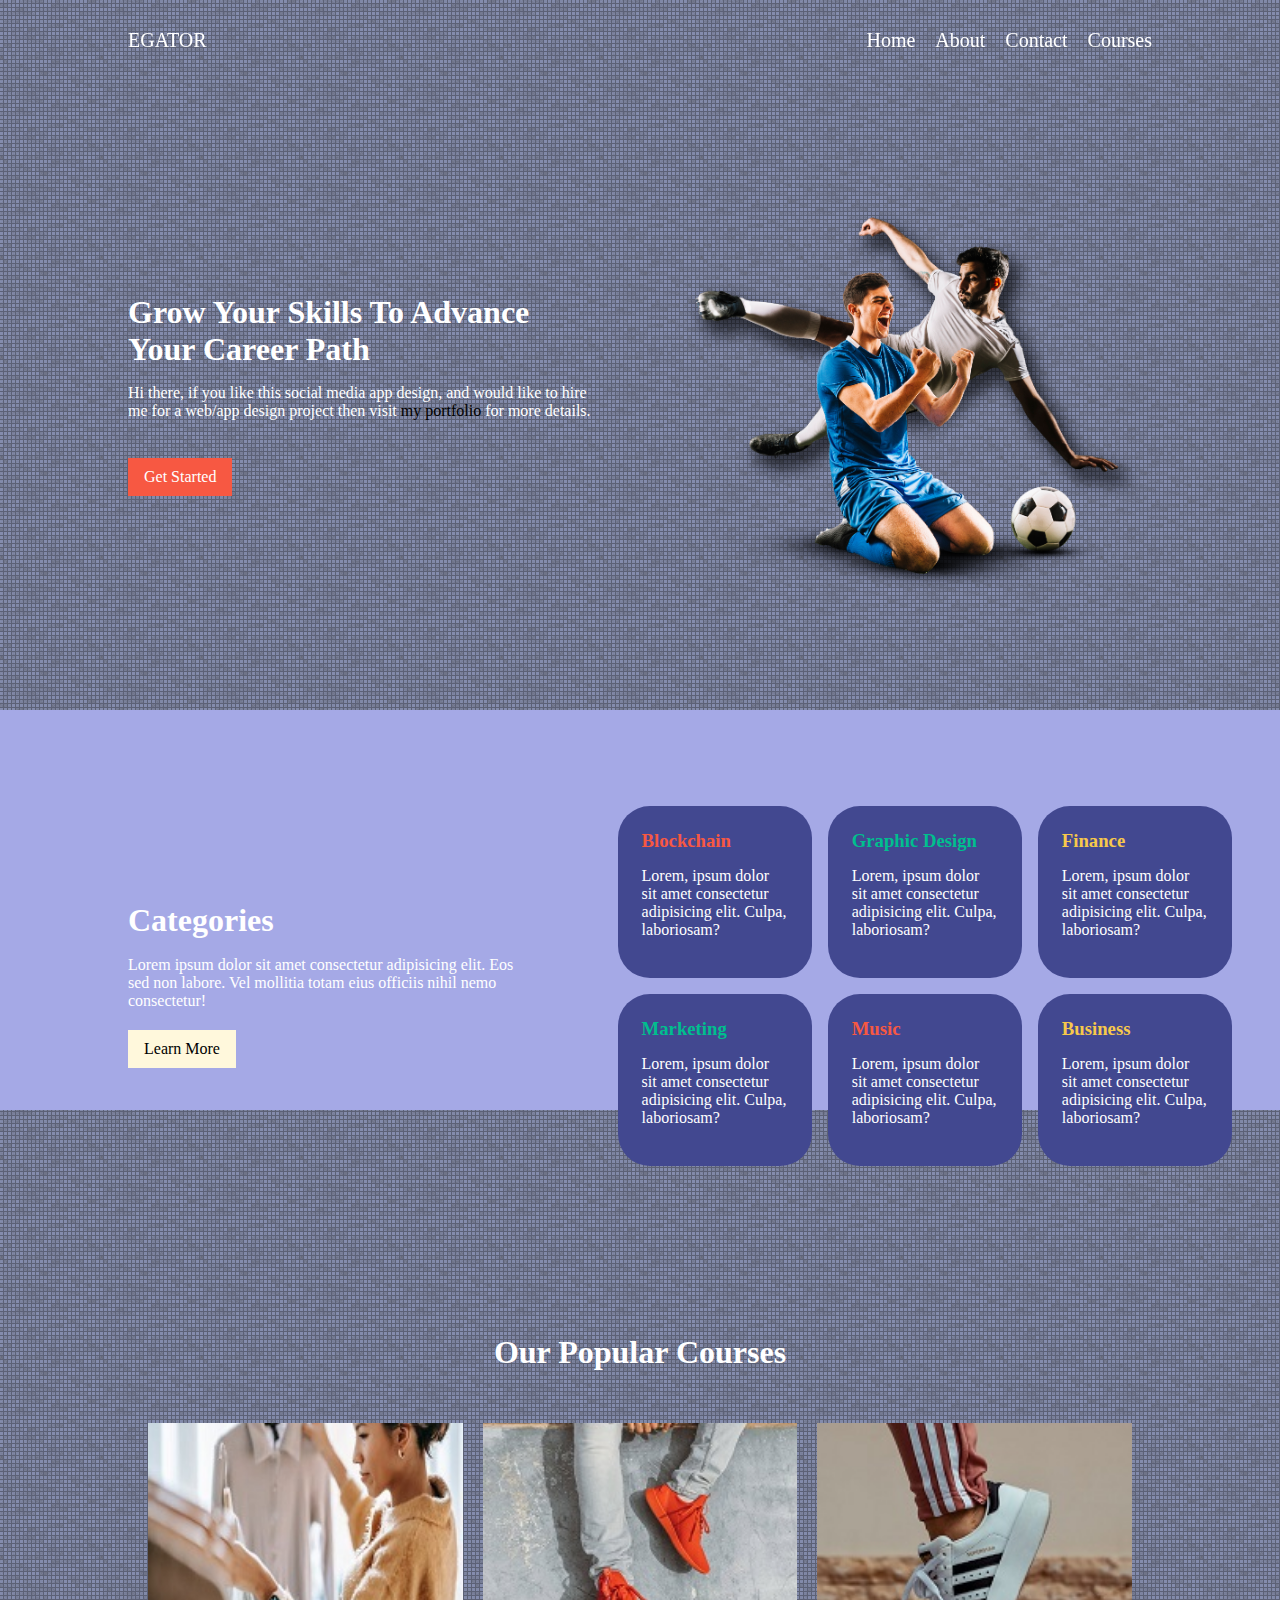
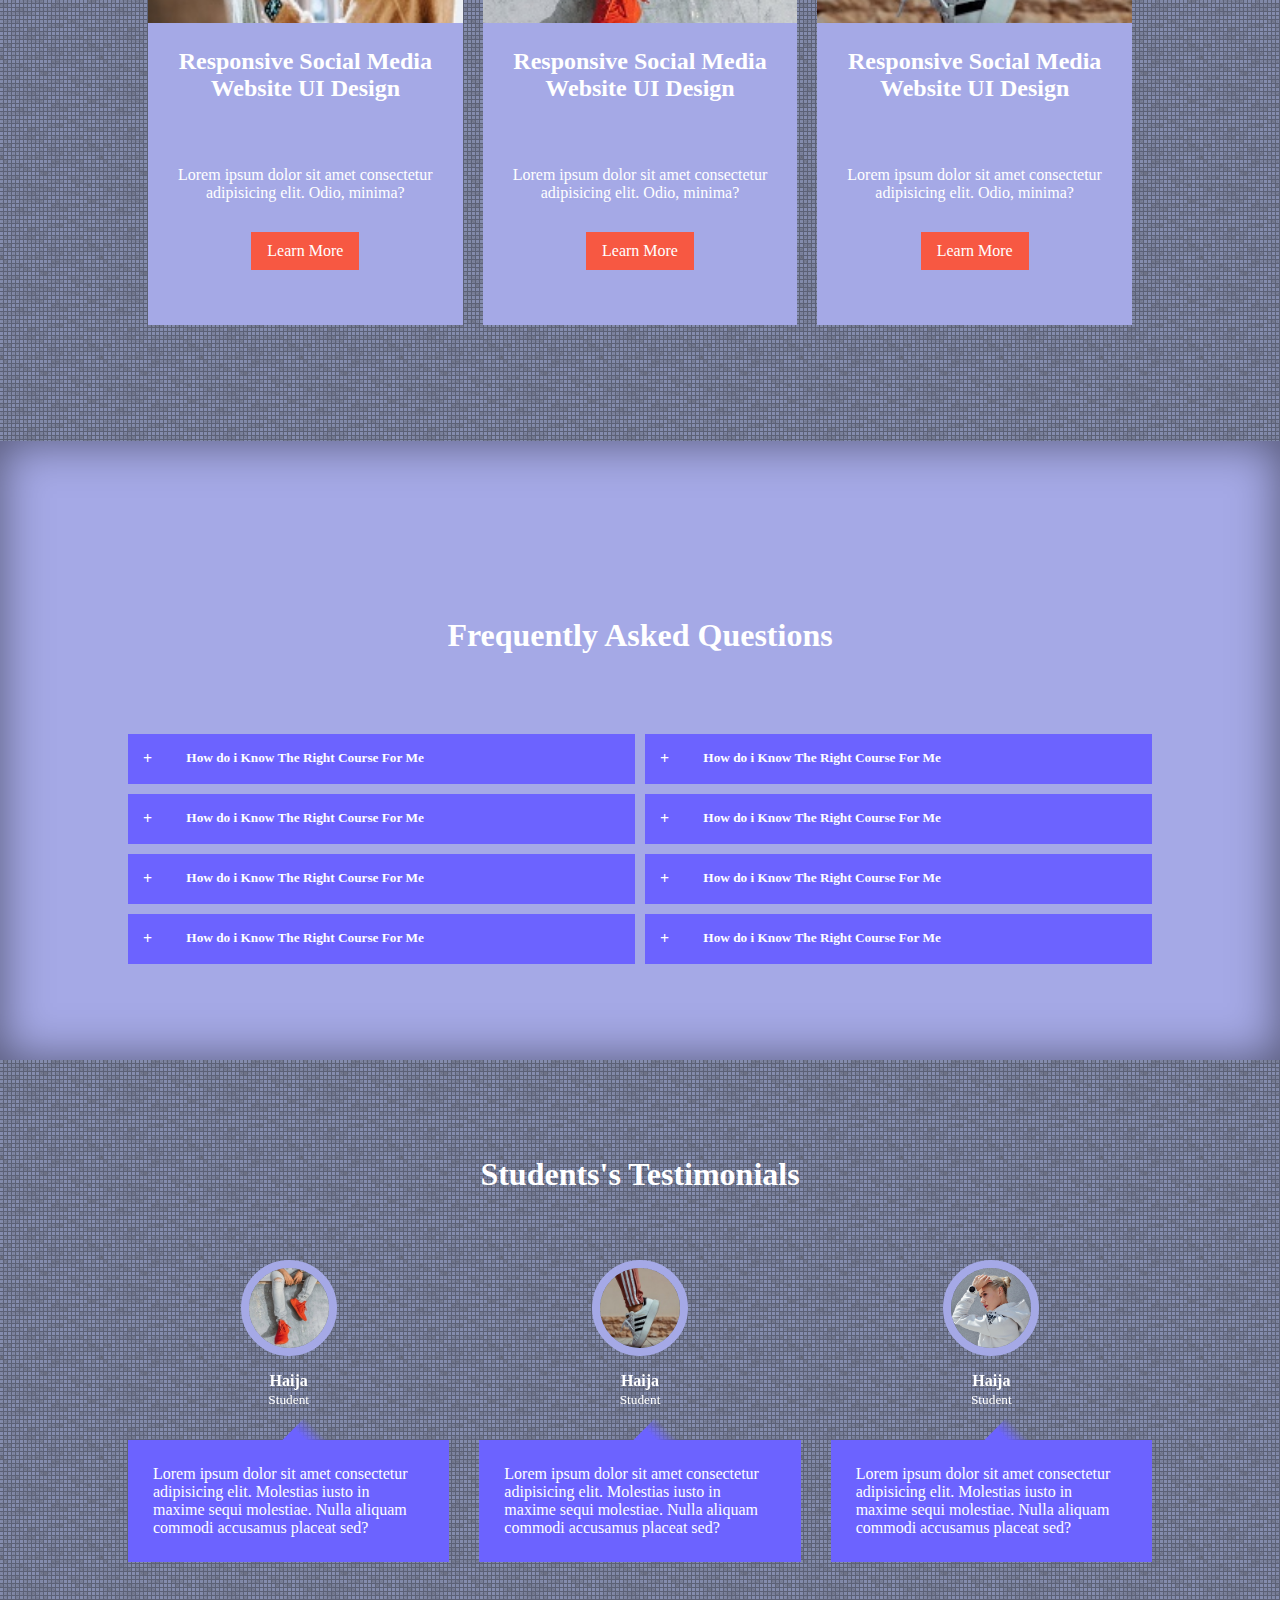
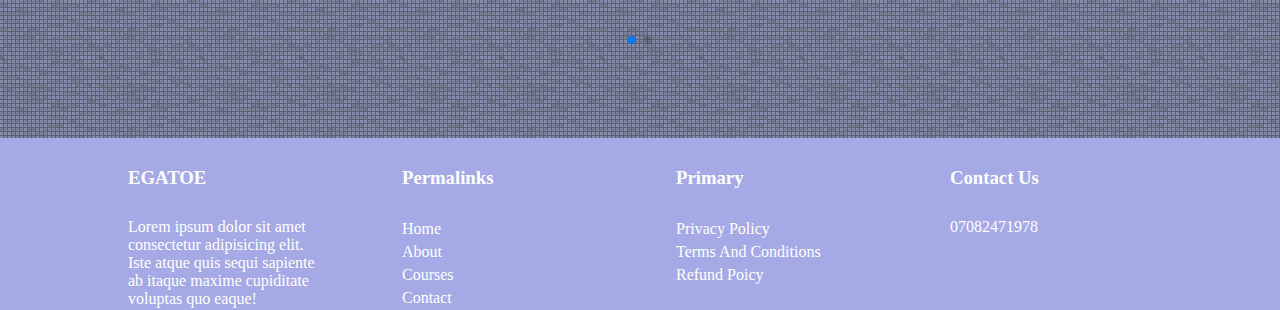
<file: index.html>
<!DOCTYPE html>
<html>
<head>
	<title>School Website</title>
	<link
  rel="stylesheet"
  href="https://unpkg.com/swiper@8/swiper-bundle.min.css"
/>
	<link rel="stylesheet" href="css/index.css">
	<style>
		body{
			background-image: url("images/sch_1.png");
		}
	</style>
</head>


<body >
<!---------------------NAVBAR---------------------------->
	<nav>
		<div class="container nav__container ">
			<a href="index.html"></h4>EGATOR</h4></a>
			<ul class="nav_menu ">
				<li><a href="index.html">Home</a></li>
				<li><a href="about.html">About</a></li>
				<li><a href="contact.html">Contact</a></li>
				<li><a href="courses.html">Courses</a></li>
				
			</ul>
			
			<button class="btn open_btn">|||</button>
			<button class="btn close_btn ">X</button>
		</div>
	</nav>
<!-------------------------END OF NAVBAR------------------------------->

<!-------------------------------HEADER--------------------------->
	<header>
		<div class="container header__container">
			<div class="header__left">
				<h1>Grow Your Skills To Advance Your
					Career Path
				</h1>
				<p> Hi there, if you like this social media app design, and would like to hire me for a web/app design project then visit <a style="color:black; font: 25px;" href='https://remyfaye.github.io/myPortfolio/'>my portfolio</a> for more details.</p>
				<a href="courses.html" class="btn btn-primary">Get Started</a>
			</div>

			<div class="header__right">
				<div class="header__right-image">
					<img src="images/img1.png">
				</div>
			</div>
		</div>
	</header>
<!---------------------------------END OF HEADER----------------------------->



<!-------------------------------CATEGORIES----------------->
	<section class="categories">
		<div class="container cat__container">
			<div class="cat__left">
				<h1>Categories</h1>
				<p>Lorem ipsum dolor sit amet consectetur adipisicing elit. 
					Eos sed non labore.
					Vel mollitia totam eius officiis nihil nemo consectetur!
				</p>
				<a href="#" class="btn btn-primary">Learn More</a>
			</div>

			<div class="cat__right">
				<article class="category">
					<h3>Blockchain</h3>	
					<p>Lorem, ipsum dolor sit amet 
						   consectetur adipisicing elit.
						   Culpa, laboriosam?
					</p>
				</article>

				<article class="category">
					<h3>Graphic Design</h3>	
					<p>Lorem, ipsum dolor sit amet 
						   consectetur adipisicing elit.
						   Culpa, laboriosam?
					</p>
				</article>

				<article class="category">
					<h3>Finance</h3>	
					<p>Lorem, ipsum dolor sit amet 
						   consectetur adipisicing elit.
						   Culpa, laboriosam?
					</p>
				</article>

				<article class="category">
					<h3>Marketing</h3>	
					<p>Lorem, ipsum dolor sit amet 
						   consectetur adipisicing elit.
						   Culpa, laboriosam?
					</p>
				</article>

				<article class="category">
					<h3>Music</h3>	
					<p>Lorem, ipsum dolor sit amet 
						   consectetur adipisicing elit.
						   Culpa, laboriosam?
					</p>
				</article>

				<article class="category">
					<h3>Business</h3>	
					<p>Lorem, ipsum dolor sit amet 
						   consectetur adipisicing elit.
						   Culpa, laboriosam?
					</p>
				</article>
			</div>
		</div>
	</section>

<!-------------------------------end of CATEGORIES----------------->

<!----------------------------- POPULAR COURSES--------------------------->
<section class="popular-courses">
	

	<div class="container courses__container">
		<div class="courses-top">
			<h1>Our Popular Courses</h1>
		</div>
		
		<div class="courses-buttom">
			<div class="course">
				<img src="images/pic6.jpeg">
				<div class="course-info">
					<h2>Responsive Social Media Website UI Design</h2>
				<p>Lorem ipsum dolor sit amet consectetur adipisicing elit.
				   Odio, minima?</p>
				   <a href="#" class="btn btn-primary">Learn More</a>
				</div>
				
			</div>
			<div class="course">
				<img src="images/category-1.jpg">
				<div class="course-info">
					<h2>Responsive Social Media Website UI Design</h2>
				<p>Lorem ipsum dolor sit amet consectetur adipisicing elit.
				   Odio, minima?</p>
				   <a href="#" class="btn btn-primary">Learn More</a>
				</div> 
			</div>
			<div class="course">
				<img src="images/category-2.jpg">
				<div class="course-info">
					<h2>Responsive Social Media Website UI Design</h2>
				<p>Lorem ipsum dolor sit amet consectetur adipisicing elit.
				   Odio, minima?</p>
				   <a href="#" class="btn btn-primary">Learn More</a>
				</div>
			</div>
		</div>
		
	</div>
	
</section>

<!-------------------------------END POPULAR COURSES------------------------->


<!---------------------------FREQUENTLY ASKED QUESTIONS------------------>
<section class="faqs">

	<h1>Frequently Asked Questions</h1>
	<div class="container faq__container">
		

		
			<div class="faq">
				<div class="faq_icon icon">
					<h4 class="on">+</h4>
					<h4 class="off">-</h4>					
				</div>
				<div class="question_answer">
					<h5>How do i Know The Right Course For Me</h5>
					<p>Lorem ipsum dolor sit amet consectetur adipisicing elit. 
					Quibusdam, velit.</p>
				</div>
			</div>	

			<div class="faq">
				<div class="faq_icon">
					<h4 class="on">+</h4>
					<h4 class="off">-</h4>					
				</div>
				<div class="question_answer">
					<h5>How do i Know The Right Course For Me</h5>
					<p>Lorem ipsum dolor sit amet consectetur adipisicing elit. 
						Quibusdam, velit.</p>
				</div>
			</div>	

			<div class="faq">
				<div class="faq_icon">
					<h4 class="on">+</h4>
					<h4 class="off">-</h4>					
				</div>
				<div class="question_answer">
					<h5>How do i Know The Right Course For Me</h5>
					<p>Lorem ipsum dolor sit amet consectetur adipisicing elit. 
						Quibusdam, velit.</p>
				</div>
			</div>	

			<div class="faq">
				<div class="faq_icon">
					<h4 class="on">+</h4>
					<h4 class="off">-</h4>					
				</div>
				<div class="question_answer">
					<h5>How do i Know The Right Course For Me</h5>
					<p>Lorem ipsum dolor sit amet consectetur adipisicing elit. 
						Quibusdam, velit.</p>
				</div>
			</div>	

			<div class="faq">
				<div class="faq_icon">
					<h4 class="on">+</h4>
					<h4 class="off">-</h4>					
				</div>
				<div class="question_answer">
					<h5>How do i Know The Right Course For Me</h5>
					<p>Lorem ipsum dolor sit amet consectetur adipisicing elit. 
						Quibusdam, velit.</p>
				</div>
			</div>	

			<div class="faq">
				<div class="faq_icon">
					<h4 class="on">+</h4>
					<h4 class="off">-</h4>					
				</div>
				<div class="question_answer">
					<h5>How do i Know The Right Course For Me</h5>
					<p>Lorem ipsum dolor sit amet consectetur adipisicing elit. 
						Quibusdam, velit.</p>
				</div>
			</div>	

			<div class="faq">
				<div class="faq_icon">
					<h4 class="on">+</h4>
					<h4 class="off">-</h4>					
				</div>
				<div class="question_answer">
					<h5>How do i Know The Right Course For Me</h5>
					<p>Lorem ipsum dolor sit amet consectetur adipisicing elit. 
						Quibusdam, velit.</p>
				</div>
			</div>	

			<div class="faq">
				<div class="faq_icon">
					<h4 class="on">+</h4>
					<h4 class="off">-</h4>					
				</div>
				<div class="question_answer">
					<h5>How do i Know The Right Course For Me</h5>
					<p>Lorem ipsum dolor sit amet consectetur adipisicing elit. 
						Quibusdam, velit.</p>
				</div>
			</div>
		
	</div>
</section>

<!---------------------END OF FREQUENTLYASKED QUESTIONS---------------------->

<!---------------------STUDENT'S TESTIMONIALS---------------------->

<section class="container testimonial_container mySwiper">
	<h1>Students's Testimonials</h1>
	<div class="swiper-wrapper">

		<div class="testimonial swiper-slide">
			<div class="avatar">
				<img src="images/category-1.jpg" alt="">
			</div>
			<div class="testimonial_info">
				<h4>Haija</h4>
				<small>Student</small>
			</div>
			<div class="testimonial_body">
				<p>Lorem ipsum dolor sit amet consectetur adipisicing elit. 
					Molestias iusto in maxime sequi molestiae. 
					Nulla aliquam commodi accusamus placeat sed?</p>
			</div>		
			
		</div>

		<div class="testimonial swiper-slide">

			<div class="avatar">
				<img src="images/category-2.jpg" alt="">
			</div>
			<div class="testimonial_info">
				<h4>Haija</h4>
				<small>Student</small>
			</div>
			<div class="testimonial_body">
				<p>Lorem ipsum dolor sit amet consectetur adipisicing elit. 
					Molestias iusto in maxime sequi molestiae. 
					Nulla aliquam commodi accusamus placeat sed?</p>
			</div>		
			
		</div>

		<div class="testimonial swiper-slide">
			<div class="avatar">
				<img src="images/category-3.jpg" alt="">
			</div>
			<div class="testimonial_info">
				<h4>Haija</h4>
				<small>Student</small>
			</div>
			<div class="testimonial_body">
				<p>Lorem ipsum dolor sit amet consectetur adipisicing elit. 
					Molestias iusto in maxime sequi molestiae. 
					Nulla aliquam commodi accusamus placeat sed?</p>
			</div>		
			
		</div>

		<div class="testimonial swiper-slide ">
			<div class="avatar">
				<img src="images/category-1.jpg" alt="">
			</div>
			<div class="testimonial_info">
				<h4>Haija</h4>
				<small>Student</small>
			</div>
			<div class="testimonial_body">
				<p>Lorem ipsum dolor sit amet consectetur adipisicing elit. 
					Molestias iusto in maxime sequi molestiae. 
					Nulla aliquam commodi accusamus placeat sed?</p>
			</div>		
			
		</div>

		
	</div>

	<div class="swiper-pagination"></div>
</section>



<!---------------------END OF STUDENT'S TESTIMONIALS---------------------->

<!---------------------FOOTER---------------------->

<footer class="footer">
	<div class="container footer__container">
		<div class="footer_element">
			<h3>EGATOE</h3>
			<p>Lorem ipsum dolor sit amet consectetur adipisicing elit. 
				Iste atque quis sequi 
				sapiente ab itaque maxime cupiditate voluptas quo eaque!</p>
		</div>

		<div class="footer_element">
			<h3>Permalinks</h3>
			<ul>
				<li><a href="">Home</a></li>
				<li><a href="">About</a></li>
				<li><a href="">Courses</a></li>
				<li><a href="">Contact</a></li>
			</ul>
		</div>
	
		<div class="footer_element">
			<h3>Primary</h3>
			<ul>
				<li><a href="">Privacy Policy</a></li>
				<li><a href="">Terms And Conditions</a></li>
				<li><a href="">Refund Poicy</a></li>
				
			</ul>
		</div>
	
		<div class="footer_element">
			<h3>Contact Us</h3>
			
				<a href="">07082471978</a>
				
			
		</div>
	</div>

	
</footer>

<!---------------------END OF FOOTER---------------------->





<script src="https://unpkg.com/swiper@8/swiper-bundle.min.js"></script>
<script type="text/javascript" src="main.js"></script>

<script>
	var swiper = new Swiper(".mySwiper", {
	  slidesPerView: 2,
	  spaceBetween: 30,
	  pagination: {
		el: ".swiper-pagination",
		clickable: true,
	  },
	  breakpoints:{
		  600:{
			slidesPerView: 3,
		  }
	  }
	});
  </script>
</body>
</html>
</file>
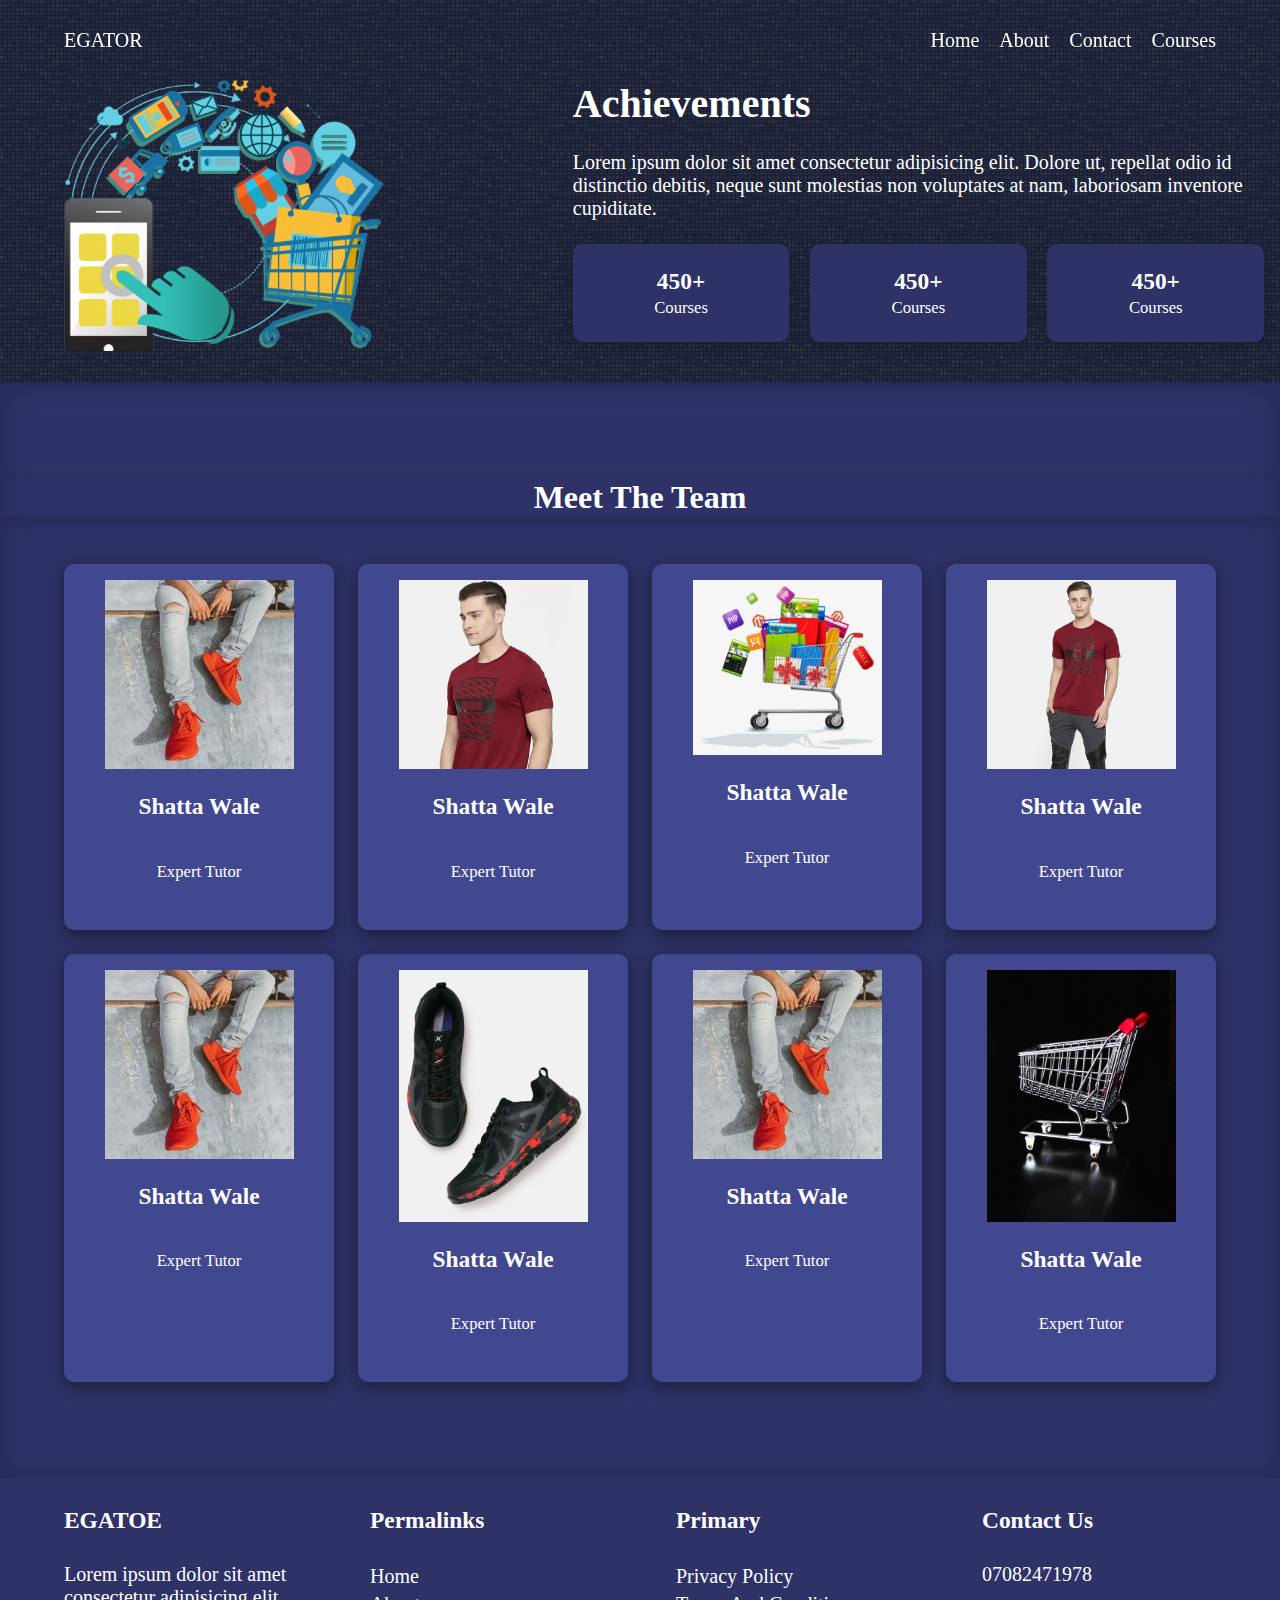
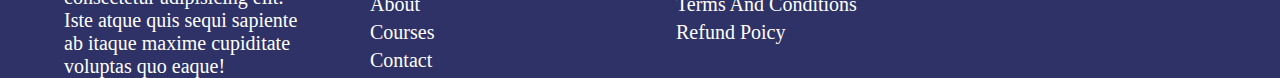
<file: about.html>
<!DOCTYPE html>
<html>
<head>
	<title>School Website</title>
	<link
  rel="stylesheet"
  href="https://unpkg.com/swiper@8/swiper-bundle.min.css"
/>
	<link rel="stylesheet" href="css/about.css">
	<style>
		body{
			background-image: url("images/sch_1.png");
		}
	</style>
</head>
<body>

<!---------------------NAVBAR---------------------------->
<nav>
    <div class="container nav__container ">
        <a href="index.html"></h4>EGATOR</h4></a>
        <ul class="nav_menu ">
            <li><a href="index.html">Home</a></li>
            <li><a href="about.html">About</a></li>
            <li><a href="contact.html">Contact</a></li>
            <li><a href="courses.html">Courses</a></li>
            
        </ul>
        
        <button class="btn open_btn">|||</button>
        <button class="btn close_btn ">X</button>
    </div>
</nav>
<!-------------------------END OF NAVBAR------------------------------->

<!-------------------------ACHIEVEMENTS------------------------------->
<header>
    <div class="container ach_container">
        <div class="ach_left">
            <img src="images/img4.png">
        </div>
        <div class="ach_right">
            <h1>Achievements</h1>
            <p>Lorem ipsum dolor sit amet consectetur adipisicing elit. 
                Dolore ut, repellat odio id distinctio debitis,
                 neque sunt molestias non voluptates at nam,
                 laboriosam inventore cupiditate.</p>
            <div class="elements">
                <div class="element">
                    <h3>450+</h3>
                    <small>Courses</small>
                </div>
                <div class="element">
                    <h3>450+</h3>
                    <small>Courses</small>
                </div>
                <div class="element">
                    <h3>450+</h3>
                    <small>Courses</small>
                </div>
            </div>
        </div>
    </div>
</header>

<!-------------------------END OF ACHIEVEMENTS------------------------------->

<!-------------------------OUR TEAM------------------------------->
<section class="team_section">
    <h1>Meet The Team</h1>
    <div class="container team_container">
        <div class="team_member">
            
            <div class="team_img">
                <img src="images/category-1.jpg">
            </div>    
            
            <h3>Shatta Wale</h3>
            <small>Expert Tutor</small>
            <div class="socials">
                <h3><a href="" >F</a></h3>
                <h3><a href="" >I</a></h3>
                <h3><a href="" >T</a></h3> 
            </div>
        </div>
        <div class="team_member">
            <div class="team_img">
                <img src="images/gallery-2.jpg">
            </div>
            <h3>Shatta Wale</h3>
            <small>Expert Tutor</small>
            <div class="socials">
                <h3><a href="" >F</a></h3>
                <h3><a href="" >I</a></h3>
                <h3><a href="" >T</a></h3> 
            </div>
        </div>
        <div class="team_member">
            <div class="team_img">
                <img src="images/img3.png">
            </div>
            <h3>Shatta Wale</h3>
            <small>Expert Tutor</small>
            <div class="socials">
                <h3><a href="" >F</a></h3>
                <h3><a href="" >I</a></h3>
                <h3><a href="" >T</a></h3> 
            </div>
        </div>
        <div class="team_member">
            <div class="team_img">
                <img src="images/gallery-4.jpg">
            </div>
            <h3>Shatta Wale</h3>
            <small>Expert Tutor</small>
            <div class="socials">
                <h3><a href="" >F</a></h3>
                <h3><a href="" >I</a></h3>
                <h3><a href="" >T</a></h3> 
            </div>
        </div>
        <div class="team_member">
            <div class="team_img">
                <img src="images/category-1.jpg">
            </div>
            <h3>Shatta Wale</h3>
            <small>Expert Tutor</small>
            <div class="socials">
                <h3><a href="" >F</a></h3>
                <h3><a href="" >I</a></h3>
                <h3><a href="" >T</a></h3> 
            </div>
        </div>
        <div class="team_member">
            <div class="team_img">
                <img src="images/product-10.jpg">
            </div>
            <h3>Shatta Wale</h3>
            <small>Expert Tutor</small>
            <div class="socials">
                <h3><a href="" >F</a></h3>
                <h3><a href="" >I</a></h3>
                <h3><a href="" >T</a></h3> 
            </div>
        </div>
        <div class="team_member">
            <div class="team_img">
                <img src="images/category-1.jpg">
            </div>
            <h3>Shatta Wale</h3>
            <small>Expert Tutor</small>
            <div class="socials">
                <h3><a href="" >F</a></h3>
                <h3><a href="" >I</a></h3>
                <h3><a href="" >T</a></h3> 
            </div>
        </div>
        <div class="team_member">
            <div class="team_img">
                <img src="images/pic2.jpeg">
            </div>
            <h3>Shatta Wale</h3>
            <small>Expert Tutor</small>
            <div class="socials">
                <h3><a href="" >F</a></h3>
                <h3><a href="" >I</a></h3>
                <h3><a href="" >T</a></h3> 
            </div>
        </div>
    </div>
</section>

<!-------------------------FOOTER------------------------------->
    <footer class="footer">
        <div class="container footer__container">
            <div class="footer_element">
                <h3>EGATOE</h3>
                <p>Lorem ipsum dolor sit amet consectetur adipisicing elit. 
                    Iste atque quis sequi 
                    sapiente ab itaque maxime cupiditate voluptas quo eaque!</p>
            </div>
    
            <div class="footer_element">
                <h3>Permalinks</h3>
                <ul>
                    <li><a href="">Home</a></li>
                    <li><a href="">About</a></li>
                    <li><a href="">Courses</a></li>
                    <li><a href="">Contact</a></li>
                </ul>
            </div>
        
            <div class="footer_element">

                <h3>Primary</h3>
                <ul>
                    <li><a href="">Privacy Policy</a></li>
                    <li><a href="">Terms And Conditions</a></li>
                    <li><a href="">Refund Poicy</a></li>
                    
                </ul>
            </div>
        
            <div class="footer_element">
                <h3>Contact Us</h3>
                
                    <a href="">07082471978</a>
                    
                
            </div>
        </div>
    
        
    </footer>

    <script type="text/javascript" src="main.js"></script>
</body>
</file>
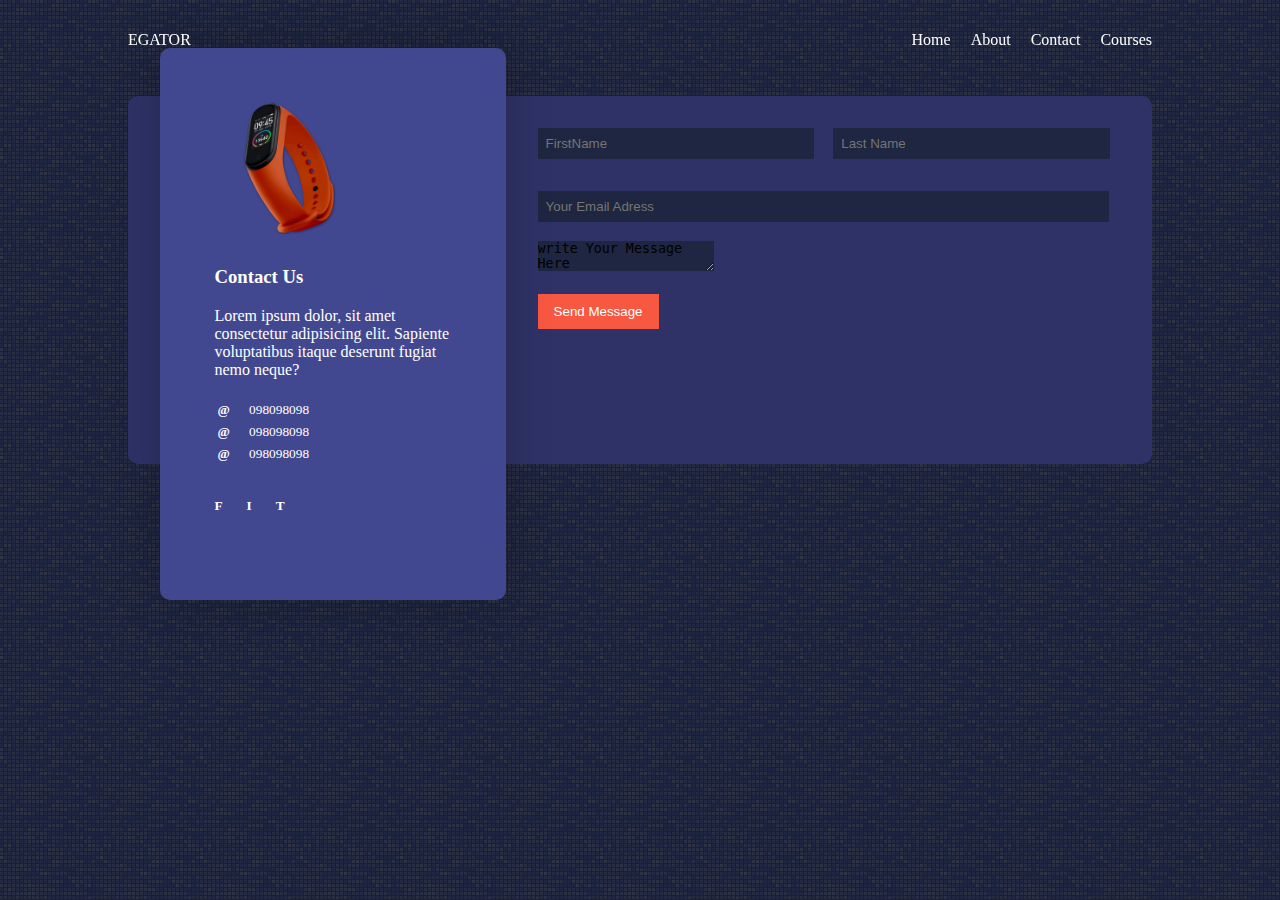
<file: contact.html>
<!DOCTYPE html>
<html>
<head>
	<title>School Website</title>
	<link
  rel="stylesheet"
  href="https://unpkg.com/swiper@8/swiper-bundle.min.css"
/>
	<link rel="stylesheet" href="css/contact.css">
	<style>
		body{
			background-image: url("images/sch_1.png");
		}
	</style>
</head>
<body >

<!---------------------NAVBAR---------------------------->
<nav>
    <div class="container nav__container ">
        <a href="index.html"></h4>EGATOR</h4></a>
        <ul class="nav_menu ">
            <li><a href="index.html">Home</a></li>
            <li><a href="about.html">About</a></li>
            <li><a href="contact.html">Contact</a></li>
            <li><a href="courses.html">Courses</a></li>
            
        </ul>
        
        <button class="btn open_btn">|||</button>
        <button class="btn close_btn ">X</button>
    </div>
</nav>
<!-------------------------END OF NAVBAR------------------------------->

<section class="contact">
    <div class="container contact_container">
        <div class="left_contact">
            <div class="left_img">
                <img src="images/exclusive.png">
                
            </div>
            <div class="left_text">
                <h3>Contact Us</h3>
                <p>Lorem ipsum dolor, sit amet consectetur adipisicing elit.
                    Sapiente voluptatibus itaque deserunt fugiat nemo neque?
                </p>
                <div class="left_link">
                    <h5>@</h5>
                    <small>098098098</small>
                </div>
                <div class="left_link">
                    <h5>@</h5>
                    <small>098098098</small>
                </div>
                <div class="left_link">
                    <h5>@</h5>
                    <small>098098098</small>
                </div>
                <div class="left_icons">
                    <h5>F</h5>
                    <h5>I</h5>
                    <h5>T</h5>
                </div>
            </div>
        </div>
        <form action="https://formspree.io/f/myyooyew" 
        method="POST" class="right_contact">
            <div class="right_top">
                <input name="firstname" placeholder="FirstName" type="text" required>
                <input name="lastname" placeholder="Last Name" type="text" required re>
            </div>
            <input placeholder="Your Email Adress" type="email" class="email"></br>
            <textarea name="textarea" required>write Your Message Here </textarea></br>
            <button class="btn btn-primary">Send Message</button>
            
        </forrm>
    </div>
</section>






























<script type="text/javascript" src="main.js"></script>
</body>
</file>
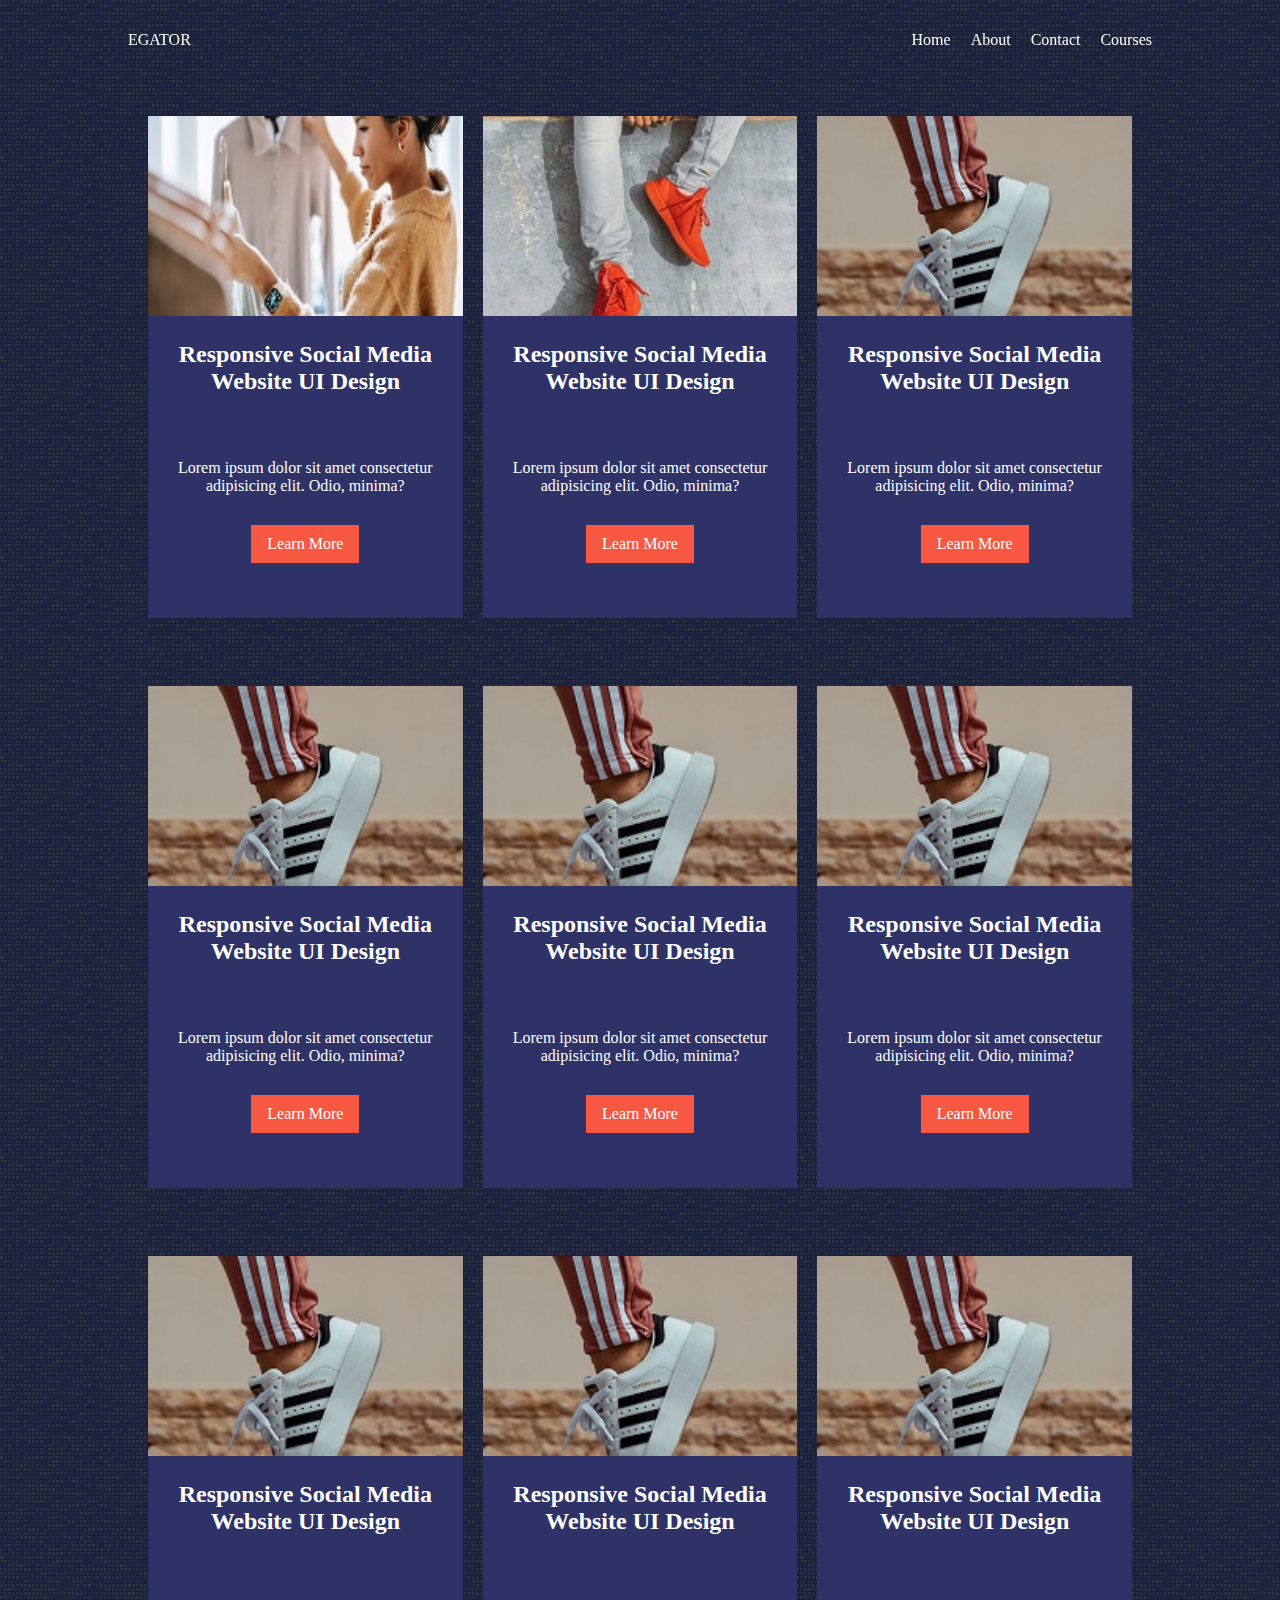
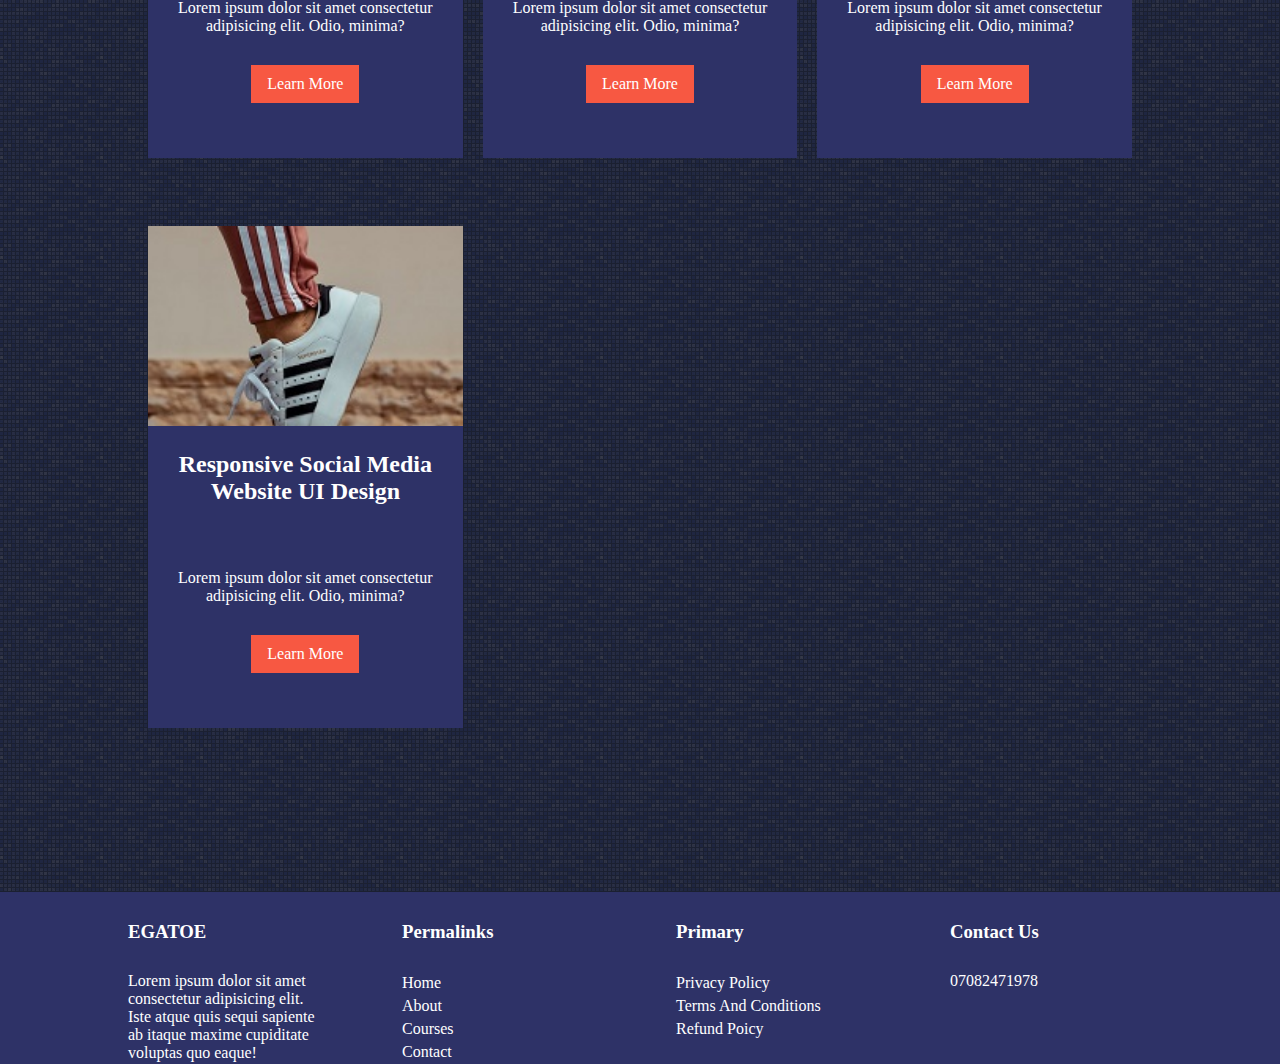
<file: courses.html>
<!DOCTYPE html>
<html>
<head>
	<title>School Website</title>
	<link
  rel="stylesheet"
  href="https://unpkg.com/swiper@8/swiper-bundle.min.css"
/>
	<link rel="stylesheet" href="css/courses.css">
	<style>
		body{
			background-image: url("images/sch_1.png");
		}
	</style>
</head>
<body>
<!---------------------NAVBAR---------------------------->
<nav>
    <div class="container nav__container ">
        <a href="index.html"></h4>EGATOR</h4></a>
        <ul class="nav_menu ">
            <li><a href="index.html">Home</a></li>
            <li><a href="about.html">About</a></li>
            <li><a href="contact.html">Contact</a></li>
            <li><a href="courses.html">Courses</a></li>
            
        </ul>
        
        <button class="btn open_btn">|||</button>
        <button class="btn close_btn ">X</button>
    </div>
</nav>
<!-------------------------END OF NAVBAR------------------------------->


<!-------------------------POPULAR SECTION------------------------------->

<!----------------------------- POPULAR COURSES--------------------------->
<section class="popular-courses">
	

	<div class="container courses__container">
		<div class="courses-top">
			
		</div>
		
		<div class="courses-buttom">
			<div class="course">
				<img src="images/pic6.jpeg">
				<div class="course-info">
					<h2>Responsive Social Media Website UI Design</h2>
				<p>Lorem ipsum dolor sit amet consectetur adipisicing elit.
				   Odio, minima?</p>
				   <a href="#" class="btn btn-primary">Learn More</a>
				</div>
				
			</div>
			<div class="course">
				<img src="images/category-1.jpg">
				<div class="course-info">
					<h2>Responsive Social Media Website UI Design</h2>
				<p>Lorem ipsum dolor sit amet consectetur adipisicing elit.
				   Odio, minima?</p>
				   <a href="#" class="btn btn-primary">Learn More</a>
				</div> 
			</div>
			<div class="course">
				<img src="images/category-2.jpg">
				<div class="course-info">
					<h2>Responsive Social Media Website UI Design</h2>
				<p>Lorem ipsum dolor sit amet consectetur adipisicing elit.
				   Odio, minima?</p>
				   <a href="#" class="btn btn-primary">Learn More</a>
				</div>
			</div>
			<div class="course">
				<img src="images/category-2.jpg">
				<div class="course-info">
					<h2>Responsive Social Media Website UI Design</h2>
				<p>Lorem ipsum dolor sit amet consectetur adipisicing elit.
				   Odio, minima?</p>
				   <a href="#" class="btn btn-primary">Learn More</a>
				</div>
			</div>
			<div class="course">
				<img src="images/category-2.jpg">
				<div class="course-info">
					<h2>Responsive Social Media Website UI Design</h2>
				<p>Lorem ipsum dolor sit amet consectetur adipisicing elit.
				   Odio, minima?</p>
				   <a href="#" class="btn btn-primary">Learn More</a>
				</div>
			</div>
			<div class="course">
				<img src="images/category-2.jpg">
				<div class="course-info">
					<h2>Responsive Social Media Website UI Design</h2>
				<p>Lorem ipsum dolor sit amet consectetur adipisicing elit.
				   Odio, minima?</p>
				   <a href="#" class="btn btn-primary">Learn More</a>
				</div>
			</div>
			<div class="course">
				<img src="images/category-2.jpg">
				<div class="course-info">
					<h2>Responsive Social Media Website UI Design</h2>
				<p>Lorem ipsum dolor sit amet consectetur adipisicing elit.
				   Odio, minima?</p>
				   <a href="#" class="btn btn-primary">Learn More</a>
				</div>
			</div>
			<div class="course">
				<img src="images/category-2.jpg">
				<div class="course-info">
					<h2>Responsive Social Media Website UI Design</h2>
				<p>Lorem ipsum dolor sit amet consectetur adipisicing elit.
				   Odio, minima?</p>
				   <a href="#" class="btn btn-primary">Learn More</a>
				</div>
			</div>
			<div class="course">
				<img src="images/category-2.jpg">
				<div class="course-info">
					<h2>Responsive Social Media Website UI Design</h2>
				<p>Lorem ipsum dolor sit amet consectetur adipisicing elit.
				   Odio, minima?</p>
				   <a href="#" class="btn btn-primary">Learn More</a>
				</div>
			</div>
			<div class="course">
				<img src="images/category-2.jpg">
				<div class="course-info">
					<h2>Responsive Social Media Website UI Design</h2>
				<p>Lorem ipsum dolor sit amet consectetur adipisicing elit.
				   Odio, minima?</p>
				   <a href="#" class="btn btn-primary">Learn More</a>
				</div>
			</div>
		</div>
		
	</div>
	
</section>

<!-------------------------------END POPULAR COURSES------------------------->







<!---------------------FOOTER---------------------->

<footer class="footer">
	<div class="container footer__container">
		<div class="footer_element">
			<h3>EGATOE</h3>
			<p>Lorem ipsum dolor sit amet consectetur adipisicing elit. 
				Iste atque quis sequi 
				sapiente ab itaque maxime cupiditate voluptas quo eaque!</p>
		</div>

		<div class="footer_element">
			<h3>Permalinks</h3>
			<ul>
				<li><a href="">Home</a></li>
				<li><a href="">About</a></li>
				<li><a href="">Courses</a></li>
				<li><a href="">Contact</a></li>
			</ul>
		</div>
	
		<div class="footer_element">
			<h3>Primary</h3>
			<ul>
				<li><a href="">Privacy Policy</a></li>
				<li><a href="">Terms And Conditions</a></li>
				<li><a href="">Refund Poicy</a></li>
				
			</ul>
		</div>
	
		<div class="footer_element">
			<h3>Contact Us</h3>
			
				<a href="">07082471978</a>
				
			
		</div>
	</div>

	
</footer>

<!---------------------END OF FOOTER---------------------->

    <script type="text/javascript" src="main.js"></script>
</body>
</file>
<file: css/index.css>
*{
    margin: 0;
    padding: 0;
    border: 0;
    outline: 0;
    text-decoration: none;
    box-sizing: border-box;
    list-style: none;
}

:root {
    --color-primary : #6c63ff;
    --color-success : #00bf8e;
    --color-warning : #f7c94b;
    --color-danger : #f75842;
    --color-danger-variant : rgba(247,88,66,0.4);
    --color-white : #fff;
    --color-light : rgba(255,255,255,0.7);
    --color-black : #000;
    --color-bg : #848cad;
    --color-bg1 : #a5a9e6;
    --color-bg2 : #424890;

    --color-rg : #380d0f;
    --color-rg1 : #5e0b12;
    --color-rg2 : #940612;

    --container-width-lg : 80%;
    --container-width-md : 90%;
    --container-width-sm : 94%;

    --transition:all 450ms ease-in-out;
}

body{
    color: var(--color-white);
    background: var(--color-bg);
    overflow-x: hidden;
}
.red{
    color: var(--color-white);
    background: var(--color-rg);
}
.red-1{
    color: var(--color-white);
    background: var(--color-rg1);
}
.red{
    color: var(--color-white);
    background: var(--color-rg2);
}
.container{
    width: var(--container-width-lg);
    margin: 0 auto;
}

section{
    padding: 6rem 0;
}
section h2{
    text-align: center;
    margin-bottom: 4rem;
}

a{
    color: var(--color-white);
}

img{
    width: 100%;
    display: block;
    object-fit: cover;
}

.btn{
    display: inline-block;
    background: var(--color-white);
    color: var(--color-black);
    padding: 9px 15px;
    border: 1px solid transparent;
    font-weight: 500;
    transition: var(--transition);
}
.btn:hover{
    background: transparent;
    color: var(--color-white);
    border-color: var(--color-white);
}

.btn-primary{
    background: var(--color-danger);
    color: var(--color-white);
}

/* ==================== NAVBAR =======================*/

nav{
    background: transparent;
    width: 100vw;
    height: 5rem;
    position: fixed;
    top: 0;
    font-size: 20px;
    z-index: 11;
}
.window-scroll{
    background: var(--color-primary);
    box-shadow: 0 10px 10px rgba(0,0,0,0.2);
}
.nav__container{
    height: 5rem;
    display: flex;
    justify-content: space-between;
    align-items: center;
}
.nav__container button{
    display: none;
}
.nav_menu{
    display: flex;   
    gap: 20px;
    
}
.nav_menu a{
    
    transition: var(--transition);
}

.nav_menu a:hover{
    color: var(--color-bg2);
}

/* ========================== END OF NAVBAR ===============*/

/* ======================== HEADER ========================*/
header{
    position: relative;
    top: 5rem;
    overflow: hidden;
    height: 70vh;
    margin-bottom: 5rem;
}

.header__container{
    display: grid;
    grid-template-columns: 1fr 1fr;
    align-items: center;
    gap: 5rem;
    height: 100%;
}
.header__left p{
    margin: 1rem 0 2.4rem;

}
/* ========================END OD HEADER ========================*/

/* ======================== CATEGORIES ========================*/
.cat__container{
    display: grid;
    grid-template-columns: 40% 60%;
    align-items: center;
    gap: 5rem;
    height: 100%;
}
.cat__left p{
    padding: 20px 0 20px;
}
.cat__left h1{
    font-weight: bold;
    line-height: 1;
    font-size: 2rem;
}
.cat__left a{
    background: cornsilk;
    color: var(--color-black);
}

.cat__right{
    display: grid;
    grid-template-columns: repeat(3,1fr);
    gap: 1rem;
}
.categories{
    background: var(--color-bg1);
    height: 25rem;
    
}
.category{
    background: var(--color-bg2);
    padding: 1.5rem;
    border-radius:2rem;
    transition: var(--transition);
    
}
.category:nth-child(1) h3{
    color: var(--color-danger);
    font-weight: bold;
}
.category:nth-child(2) h3{
    color: var(--color-success);
    font-weight: bolder;
}
.category:nth-child(3) h3{
    color: var(--color-warning);
}
.category:nth-child(4) h3{
    color: var(--color-success);
}
.category:nth-child(5) h3{
    color: var(--color-danger);
}
.category:nth-child(6) h3{
    color: var(--color-warning);
}
.category p{
    padding: 15px 0;
}
.category:hover{
    box-shadow:0 5px 10px var(--color-white);
    cursor: pointer;
    z-index: 1;
}
/* ======================== END OF CATEGORIES ========================*/



/* ======================== END OF POPULAR COURSES ========================*/
.courses-top h1{
    text-align: center;
    margin-bottom: 2rem;
    margin-top: 8rem;
}
.courses-buttom{
    display: grid;
    grid-template-columns: repeat(3,1fr);
    padding: 20px ;
    gap: 20px;
    
}
.course{
    transition: var(--transition);
    text-align: center;
    justify-content: center;
    background: var(--color-bg1);
}
.course:hover{
    
    background: transparent;
    border: 1px solid var(--color-primary);
}
.course-info{
    padding: 25px;
}

.course p{
    text-align: center;
}

.course a{
   
    margin: 30px 0 30px;
}
.course img{
    height: 200px;
    
}
/* ========================  POPULAR COURSES ========================*/

/* ========================  F A Q  ========================*/
.faqs{
    box-shadow:inset  0 0 3rem rgba(0,0,0,0.5);
    background: var(--color-bg1);
}
.faq__container{
    display: grid;
    grid-template-columns: 1fr 1fr;
    gap: 10px;
}
.faq{
    background: var(--color-primary);
    display: flex;
    gap: 1.2rem;
    cursor: pointer;
}
.faq_icon{
    margin: 1rem 15px;
}
.faq h5{
    
   margin: 1rem 0;
}
.faq .off{
    display: none;
}
.off.in{
    display: block;
}
.on.out{
    display: none;
}
.faq p{
    margin:20px 0;
    display: none;
}

.faq.open p{
    display: block;
}

.faqs h1{
    margin: 5rem;
    text-align: center;
}

/* ========================  END OF F A Q  ========================*/

/* ========================  STUDENTS TESTIMONIAL  ========================*/

.testimonial_container{
    overflow-x: hidden;
    position: relative;
    margin-bottom: 5rem;
}

.testimonial{
    padding-top: 2rem;
}

.avatar{
    width: 6rem;
    height: 6rem;
    border-radius:50%;
    overflow: hidden;
    margin: 0 auto 1rem;
    border: 0.5rem solid var(--color-bg1);
}

.testimonial_info{
    text-align: center;
}

.testimonial_body{
    background: var(--color-primary);
    margin-top: 2rem;
    padding: 25px;
    position: relative;
}
.testimonial_body::before{
    content: "";
    display: block;
    width: 2rem;
    height: 2rem;
    background: linear-gradient(transparent,var(--color-primary), var(--color-primary));
    position: absolute;
    left: 50%;
    top: -16px;
    transform: rotate(45deg);
}

.testimonial_container h1{
    text-align: center;
    margin-bottom: 35px;
}

/* ========================END OF STUDENTS TESTIMONIAL==================*/

/* ======================== FOOTER==================*/

.footer{
    background: var(--color-bg1);
}
.footer__container{
    display: grid;
    grid-template-columns: repeat(4,1fr);
    gap: 4.5rem;
}
.footer_element h3{
    padding: 1.8rem 0;
}
.footer_element li{
    padding: 2.5px 0;
}
.footer_element li:hover{
    text-decoration: underline;
}
/* ========================END OF FOOTER==================*/

/* ========================MEDIA QUERRY(tablets)==================*/

@media screen and (max-width:1024px){
    .container{
        width: var(--container-width-md);
        
    }
    h1{
        font-size: 1.8rem;
    }

    /* ===============navbar========*/
    nav .btn.open_btn{
        display: inline-block;
        background: transparent;
        color: var(--color-white);
        font-size: 1.1rem;
        cursor: pointer;
    }

    .nav_menu{
        position: fixed;
        top: 5rem;
        right: 5%;
        height: fit-content;
        display: none;
        flex-direction: column;
        gap: 0;
    }
    
   .nav_menu li{
        width: 100%;
        height: 3rem;
        animation: animateNavItems 400ms linear forwards;
        transform-origin: top right;
   }
   
   

   @keyframes animateNavItems{
       0%{
            transform: rotateZ(-90deg) ;
       }
       100%{
        transform: rotateY(0);
       }
   }
    
   .nav_menu li a{
       background: var(--color-primary);
    width: 100%;
    height: 100%;
    display: grid;
    place-items: center;
    padding: 2rem;
   
}
    .active{
        display: block;
    }

    .nav_menu li a:hover{
        background: var(--color-bg1);
        padding: 1rem;
    }
    

/* ================HEADER=====================*/

header{
    height: 52vh;
    margin-bottom: 4rem;
}

.header__container{
    gap: 0;
    padding-bottom: 2rem;
}

/* ================CATEGORIES=====================*/
.cat__container{
    
    grid-template-columns: 1fr;
}
.categories{
    height: auto;
}

/* ================POPULAR COURSES=====================*/


.courses-buttom{
    grid-template-columns: 1fr 1fr;
    gap: 3rem;
    padding: 80px 0;
}
.courses-top h1{
    
    margin-top: 3rem;
}

.course-info{
    padding: 7px;
}

.course p{
    padding: 15px;
}

.course h2{
   
    margin-top: 0;
    margin-bottom: 0;
}
.course a{
    margin-bottom: 3px;
    margin-top: 3px;
}
/*=================FAQ=======================*/

.faq__container{
    display: grid;
    grid-template-columns: 1fr;
    gap: 10px;
}

/*=================FOOTER=======================*/

.footer__container{
    display: grid;
    grid-template-columns: repeat(2,1fr);
    gap: 4.5rem;
}

}

/*=======================MEDIA QUERY (PHONES)=================*/
@media screen and (max-width: 600px) {
    .container{
        width: var(--container-width-sm);
        font-size: 20px;
    }
    header{
        height: 100vh;
    }

    .header__container{
        grid-template-columns: 1fr;
        text-align: center;
    }

    .cat__right{
        grid-template-columns: 1fr 1fr;
        gap: 0.7rem;
    }

    .courses-buttom{
        grid-template-columns: 1fr;
    }








}
</file>
<file: css/about.css>
*{
    margin: 0;
    padding: 0;
    border: 0;
    outline: 0;
    text-decoration: none;
    box-sizing: border-box;
    list-style: none;
}

:root {
    --color-primary : #6c63ff;
    --color-success : #00bf8e;
    --color-warning : #f7c94b;
    --color-danger : #f75842;
    --color-danger-variant : rgba(247,88,66,0.4);
    --color-white : #fff;
    --color-light : rgba(255,255,255,0.7);
    --color-black : #000;
    --color-bg : #1f2641;
    --color-bg1 : #2e3267;
    --color-bg2 : #424890;

    --color-rg : #380d0f;
    --color-rg1 : #5e0b12;
    --color-rg2 : #940612;

    --container-width-lg : 90%;
    --container-width-md : 90%;
    --container-width-sm : 94%;

    --transition:all 400ms ease-in-out;
}


body{
    color: var(--color-white);
    background: var(--color-bg);
    overflow-x: hidden;
}
section{
    padding: 6rem 0;
}
.container{
    width: var(--container-width-lg);
    font-size: 20px;
    margin: 0 auto;
    
}

a{
    color: var(--color-white);
}


/* ==================== NAVBAR =======================*/

nav{
    background: transparent;
    width: 100vw;
    height: 5rem;
    position: fixed;
    top: 0;
    z-index: 11;
}
.window-scroll{
    background: var(--color-primary);
    box-shadow: 0 10px 10px rgba(0,0,0,0.2);
}
.nav__container{
    height: 5rem;
    display: flex;
    justify-content: space-between;
    align-items: center;
}
.nav__container button{
    display: none;
}
.nav_menu{
    display: flex;   
    gap: 20px;
    
}
.nav_menu a{
    
    transition: var(--transition);
}

.nav_menu a:hover{
    color: var(--color-bg2);
}

/* ========================== END OF NAVBAR ===============*/


/* ========================== ACHIEVEMENTS ===============*/

.ach_left img{
    width: 100%;
    display: block;
    object-fit: cover;
}
.ach_container{
    display: grid;
    grid-template-columns: 40% 60%;
    margin-top: 5rem;
    gap: 3rem;
}
.ach_left{
    width: 20rem;
}
.ach_right p{
    margin: 1.5rem 0;
}
.elements{
    display: grid;
    grid-template-columns: repeat(3,1fr);
    
    gap: 1.3rem;

}
.element{
    background: var(--color-bg1);
    padding:1.5rem ;
    border-radius: 10px;
    text-align: center;
    transition: var(--transition);
    box-shadow: 0 0.3rem 1rem rgba(10, 9, 9, 0.2);
}

.element:hover{
    background: var(--color-bg);
    cursor: pointer;
    border: 2px solid var(--color-bg1);
    box-shadow: 0 0.3rem 1rem rgba(240, 228, 228, 0.2);
}

/* ========================== TEAMS ===============*/
.team_section h1{
    margin-bottom: 3rem;
    box-shadow: 0 0.3rem 1rem rgba(10, 9, 9, 0.2); 
    text-align: center;
}
.team_container{
    display: grid;
    grid-template-columns: repeat(4,1fr);
    gap: 1.5rem;
    
}

.team_member img{
    width: 70%;
    margin-top: 1rem;
}
.team_member h3{
    margin-bottom:1.2rem ;
    padding: 1.2rem 1.2rem;
}
.team_member{
    background: var(--color-bg2);
    border-radius: 10px;
    padding-bottom:3rem;
    text-align: center;    
    box-shadow: 0 0.3rem 1rem rgba(10, 9, 9, 0.5);
    position: relative;
}
.team_section{
    margin-top: 2rem;
    background:var(--color-bg1) ;
    box-shadow: inset 0 0 30px rgba(10, 9, 9, 0.2);
}
.team_member:hover{
    background: var(--color-bg1);
    border: 2px solid var(--color-bg2);
    cursor: pointer;
}
.socials{
    display: flex;
    flex-direction: column;
    position: absolute;
    background: #6c63ff;
    width: 20%;
    right: -500%;
    bottom: 50%;
    align-items: center;
    padding: 20px;
    box-shadow: inset 10px 10px 10px rgba(10, 9, 9, 0.3);
    border-radius: 10px 0 0 10px;
    transition: all 25ms ease-in-out;
}
.team_member:hover .socials{
    right: 0;
}
.socials h3{
    
    padding: 0;
    margin: 0;
    background: #6c63ff;
    width: 20%;
}



/* ========================== FOOTER ===============*/
.footer{
    background: var(--color-bg1);
}
.footer__container{
    display: grid;
    grid-template-columns: repeat(4,1fr);
    gap: 4.5rem;
}
.footer_element h3{
    padding: 1.8rem 0;
}
.footer_element li{
    padding: 2.5px 0;
}
.footer_element li:hover{
    text-decoration: underline;
}

/* ========================== MEDIA QUERY(TABLET) ===============*/

@media screen and (max-width:1024px) {
    
.container{
    width: var(--container-width-md);
}    

/* ========================== NAVBAR ===============*/
.nav_menu {
    position: absolute;
    flex-direction: column;
    
    display: none;
    right: 5%;
    top: 4rem;
    
}
@keyframes animateNavItems {
    0%{
        transform: rotateZ(90deg);
    }
    100%{
        transform: rotateY(0);
    }

    
}
.active{
    display: block;
}
.nav_menu li {
    animation: animateNavItems 400ms linear forwards;
    transform-origin: top right;
   width: 100%;
   
}
.nav_menu li a{
    
   padding: 1rem 3rem;
   background: var(--color-primary);
   display: grid;
}
.nav_menu li :hover{
    background: var(--color-bg1);
    padding: 1rem;
}
nav .btn.open_btn{
    position: absolute;
    display: inline-block;
    background: transparent;
    color: var(--color-white);
    font-size: 1.1rem;
    cursor: pointer;
    right: 15%;
}

/* ========================== HEADER ===============*/
.ach_container{
    grid-template-columns: 1fr 1fr;
    gap: 1.3rem;
}

.ach_left{
    width: 13rem;
}
.element{
    padding: 28px;
}
.elements{
    display: flex;
    justify-content: center;
    align-items: center;
}
/* ========================== OUR TEAM ===============*/
.team_container{
    grid-template-columns: repeat(3,2fr);
}

/* ========================== MEDIA QUERY(PHONES) ===============*/

@media screen and (max-width:600px){

.container{
    width: var(--container-width-sm);
}

/* ========================== NAVBAR ===============*/
nav .btn.open_btn{
    position: absolute;
    right: 5%;
}

/* ========================== HEADER ===============*/
.ach_container{
    
    display: flex;
    flex-direction: column;
    align-items: center;
}

.ach_right p,h1{
    text-align: center;
}
/* ==========================OUR TEAM ===============*/
.team_container{
    grid-template-columns: repeat(2,1fr);
}

/* ==========================OUR TEAM ===============*/
.footer__container{
    grid-template-columns: repeat(2,1fr);
    
}









}









}
</file>
<file: css/contact.css>
*{
    margin: 0;
    padding: 0;
    border: 0;
    outline: 0;
    text-decoration: none;
    box-sizing: border-box;
    list-style: none;
}

:root {
    --color-primary : #6c63ff;
    --color-success : #00bf8e;
    --color-warning : #f7c94b;
    --color-danger : #f75842;
    --color-danger-variant : rgba(247,88,66,0.4);
    --color-white : #fff;
    --color-light : rgba(255,255,255,0.7);
    --color-black : #000;
    --color-bg : #1f2641;
    --color-bg1 : #2e3267;
    --color-bg2 : #424890;

    --color-rg : #380d0f;
    --color-rg1 : #5e0b12;
    --color-rg2 : #940612;

    --container-width-lg : 80%;
    --container-width-md : 90%;
    --container-width-sm : 94%;

    --transition:all 450ms ease-in-out;
}

body{
    color: var(--color-white);
    background: var(--color-bg);
}
.red{
    color: var(--color-white);
    background: var(--color-rg);
}
.red-1{
    color: var(--color-white);
    background: var(--color-rg1);
}
.red{
    color: var(--color-white);
    background: var(--color-rg2);
}
.container{
    width: var(--container-width-lg);
    margin: 0 auto;
}

section{
    padding: 6rem 0;
}
section h2{
    text-align: center;
    margin-bottom: 4rem;
}

a{
    color: var(--color-white);
}

img{
    width: 100%;
    display: block;
    object-fit: cover;
}

.btn{
    display: inline-block;
    background: var(--color-white);
    color: var(--color-black);
    padding: 9px 15px;
    border: 1px solid transparent;
    font-weight: 500;
    transition: var(--transition);
}
.btn:hover{
    background: transparent;
    color: var(--color-white);
    border-color: var(--color-white);
}

.btn-primary{
    background: var(--color-danger);
    color: var(--color-white);
}









/* ==================== NAVBAR =======================*/

nav{
    background: transparent;
    width: 100vw;
    height: 5rem;
    position: fixed;
    top: 0;
    z-index: 11;
}
.window-scroll{
    background: var(--color-primary);
    box-shadow: 0 10px 10px rgba(0,0,0,0.2);
}
.nav__container{
    height: 5rem;
    display: flex;
    justify-content: space-between;
    align-items: center;
}
.nav__container button{
    display: none;
}
.nav_menu{
    display: flex;   
    gap: 20px;
    
}
.nav_menu a{
    
    transition: var(--transition);
}

.nav_menu a:hover{
    color: var(--color-bg2);
}

/* ========================== END OF NAVBAR ===============*/


/* ========================== CONTACT ===============*/


.contact_container{
   display: grid;
   grid-template-columns: 0.4fr 0.6fr;
    background: var(--color-bg1);
    border-radius: 10px;
    height: 23rem;
    
}
.left_img{
    width: 50%;
    margin: 2rem;
}
.left_contact{
    background: var(--color-bg2);
    margin:0 2rem ;
    border-radius: 10px;
    padding: 1.4rem;
    box-shadow: 0 0 3rem rgba(0,0,0,0.2);
    bottom: 3rem;
    position:relative;
}
.left_link{
    display: flex;
    padding: 0.2rem;
    gap: 1.2rem;
}
.left_icons{
    display: flex;
    gap: 1.5rem;
    padding: 2rem 0;
}
.left_text{
    margin: 2rem;
}

.left_text p{
    margin: 1.2rem 0;
}
.right_top{
    display: flex;
    gap: 1.2rem;
    margin: 2rem 0;
    
}
input{
    padding: 0.5rem ;
    background: var(--color-bg);
    width: 45%;
}
input.email{
    width: 93%;
}

textarea{
    margin: 1.2rem 0;
    background: var(--color-bg);
    max-width: 93%;
}



@media screen and (max-width:1024px) {

.container{
    width: var(--container-width-md);
}

.contact_container{
    margin-top: 6rem;
}
    .left_contact{
        margin:0 1.8rem ;
        border-radius: 10px;
        padding: 0.1rem 2rem;
        box-shadow: 0 0 3rem rgba(0,0,0,0.2);
        height: 30rem;
        bottom:3rem ;
    }

.left_text{
   
   margin-left: 0;
}
.left_text p{
    object-fit: cover;
    margin: 0.9rem 0;
}







}


@media screen and (max-width:600px){
   
    .container{
        width: var(--container-width-md);
    }
    .contact_container{
        height: 55rem;
        grid-template-columns: 1fr;
    }
    form{
        margin: 2rem;
    }
    .left_contact{
        bottom:2rem ;
    }

















}
</file>
<file: css/courses.css>
*{
    margin: 0;
    padding: 0;
    border: 0;
    outline: 0;
    text-decoration: none;
    box-sizing: border-box;
    list-style: none;
}

:root {
    --color-primary : #6c63ff;
    --color-success : #00bf8e;
    --color-warning : #f7c94b;
    --color-danger : #f75842;
    --color-danger-variant : rgba(247,88,66,0.4);
    --color-white : #fff;
    --color-light : rgba(255,255,255,0.7);
    --color-black : #000;
    --color-bg : #1f2641;
    --color-bg1 : #2e3267;
    --color-bg2 : #424890;

    --color-rg : #380d0f;
    --color-rg1 : #5e0b12;
    --color-rg2 : #940612;

    --container-width-lg : 80%;
    --container-width-md : 90%;
    --container-width-sm : 94%;

    --transition:all 450ms ease-in-out;
}

body{
    color: var(--color-white);
    background: var(--color-bg);
}
.red{
    color: var(--color-white);
    background: var(--color-rg);
}
.red-1{
    color: var(--color-white);
    background: var(--color-rg1);
}
.red{
    color: var(--color-white);
    background: var(--color-rg2);
}
.container{
    width: var(--container-width-lg);
    margin: 0 auto;
}

section{
    padding: 6rem 0;
}
section h2{
    text-align: center;
    margin-bottom: 4rem;
}

a{
    color: var(--color-white);
}

img{
    width: 100%;
    display: block;
    object-fit: cover;
}

.btn{
    display: inline-block;
    background: var(--color-white);
    color: var(--color-black);
    padding: 9px 15px;
    border: 1px solid transparent;
    font-weight: 500;
    transition: var(--transition);
}
.btn:hover{
    background: transparent;
    color: var(--color-white);
    border-color: var(--color-white);
}

.btn-primary{
    background: var(--color-danger);
    color: var(--color-white);
}

/* ==================== NAVBAR =======================*/

nav{
    background: transparent;
    width: 100vw;
    height: 5rem;
    position: fixed;
    top: 0;
    z-index: 11;
}
.window-scroll{
    background: var(--color-primary);
    box-shadow: 0 10px 10px rgba(0,0,0,0.2);
}
.nav__container{
    height: 5rem;
    display: flex;
    justify-content: space-between;
    align-items: center;
}
.nav__container button{
    display: none;
}
.nav_menu{
    display: flex;   
    gap: 20px;
    
}
.nav_menu a{
    
    transition: var(--transition);
}

.nav_menu a:hover{
    color: var(--color-bg2);
}

/* ========================== END OF NAVBAR ===============*/


/* ========================== COURSES ===============*/

.courses-top h1{
    text-align: center;
    margin-bottom: 2rem;
    margin-top: 8rem;
}
.courses-buttom{
    display: grid;
    grid-template-columns: repeat(3,1fr);
    padding: 20px ;
    gap: 20px;
    
}
.course{
    transition: var(--transition);
    text-align: center;
    justify-content: center;
    background: var(--color-bg1);
    margin-bottom: 3rem;
}
.course:hover{
    
    background: transparent;
    border: 1px solid var(--color-primary);
}
.course-info{
    padding: 25px;
}

.course p{
    text-align: center;
}

.course a{
   
    margin: 30px 0 30px;
}
.course img{
    height: 200px;
    
}


/*-------------------------END OF POPULAR SECTION--------------------------*/

/* ======================== FOOTER==================*/

.footer{
    background: var(--color-bg1);
}
.footer__container{
    display: grid;
    grid-template-columns: repeat(4,1fr);
    gap: 4.5rem;
}
.footer_element h3{
    padding: 1.8rem 0;
}
.footer_element li{
    padding: 2.5px 0;
}
.footer_element li:hover{
    text-decoration: underline;
}
/* ========================END OF FOOTER==================*/

/* ========================MEDIA QUERRY(tablets)==================*/

@media screen and (max-width:1024px){
    .container{
        width: var(--container-width-md);
        
    }
    h1{
        font-size: 1.8rem;
    }

    /* ===============navbar========*/
    nav .btn.open_btn{
        display: inline-block;
        background: transparent;
        color: var(--color-white);
        font-size: 1.1rem;
        cursor: pointer;
    }

    .nav_menu{
        position: fixed;
        top: 5rem;
        right: 5%;
        height: fit-content;
        display: none;
        flex-direction: column;
        gap: 0;
    }
    
   .nav_menu li{
        width: 100%;
        height: 3rem;
        animation: animateNavItems 400ms linear forwards;
        transform-origin: top right;
   }
   
   

   @keyframes animateNavItems{
       0%{
            transform: rotateZ(-90deg) ;
       }
       100%{
        transform: rotateY(0);
       }
   }
    
   .nav_menu li a{
       background: var(--color-primary);
    width: 100%;
    height: 100%;
    display: grid;
    place-items: center;
    padding: 2rem;
   
}
    .active{
        display: block;
    }

    .nav_menu li a:hover{
        background: var(--color-bg1);
        padding: 1rem;
    }
    

/* ================HEADER=====================*/

header{
    height: 52vh;
    margin-bottom: 4rem;
}

.header__container{
    gap: 0;
    padding-bottom: 2rem;
}

/* ================CATEGORIES=====================*/
.cat__container{
    
    grid-template-columns: 1fr;
}
.categories{
    height: auto;
}

/* ================POPULAR COURSES=====================*/


.courses-buttom{
    grid-template-columns: 1fr 1fr;
    gap: 3rem;
    padding: 80px 0;
}
.courses-top h1{
    
    margin-top: 3rem;
}

.course-info{
    padding: 7px;
}

.course p{
    padding: 15px;
}

.course h2{
   
    margin-top: 0;
    margin-bottom: 0;
}
.course a{
    margin-bottom: 3px;
    margin-top: 3px;
}
/*=================FAQ=======================*/

.faq__container{
    display: grid;
    grid-template-columns: 1fr;
    gap: 10px;
}

/*=================FOOTER=======================*/

.footer__container{
    display: grid;
    grid-template-columns: repeat(2,1fr);
    gap: 4.5rem;
}

}

/*=======================MEDIA QUERY (PHONES)=================*/
@media screen and (max-width: 600px) {
    .container{
        width: var(--container-width-sm);
    }
    header{
        height: 100vh;
    }

    .header__container{
        grid-template-columns: 1fr;
        text-align: center;
    }

    .cat__right{
        grid-template-columns: 1fr 1fr;
        gap: 0.7rem;
    }

    .courses-buttom{
        grid-template-columns: 1fr;
    }
}
</file>
